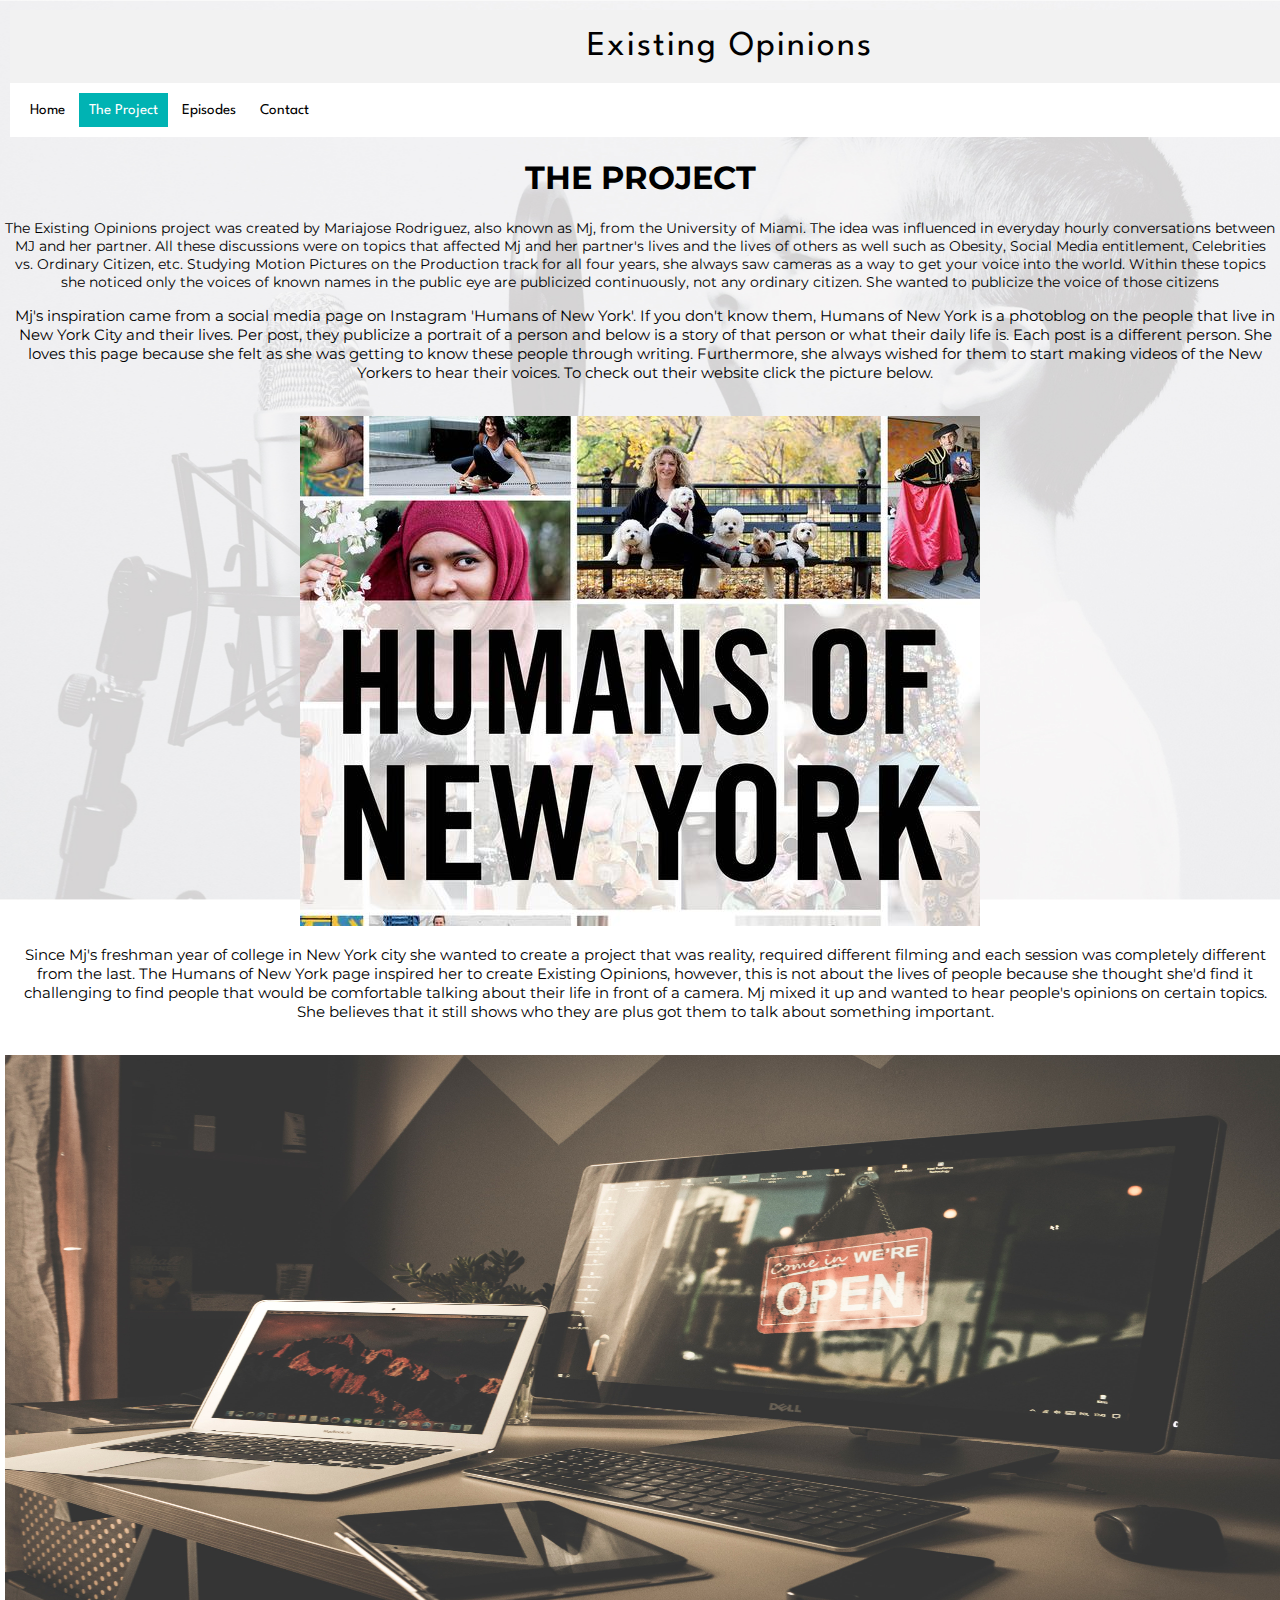
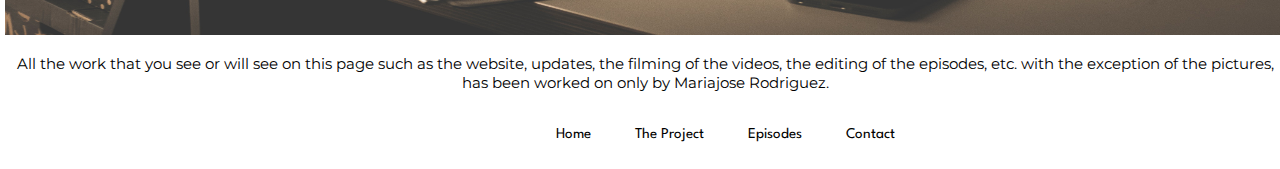
<file: theproject.html>
<!DOCTYPE html>
<html>
<head>
        <meta charset="utf-8">
    <title>Existing Opinions</title>
    <style>
    @import url('https://fonts.googleapis.com/css?family=Spartan:200&display=swap');
@import url('https://fonts.googleapis.com/css?family=Spartan:200&display=swap');
  </style>
    <link rel="stylesheet" href="https://cdnjs.cloudflare.com/ajax/libs/font-awesome/4.7.0/css/font-awesome.min.css">
    <link rel="stylesheet" href="css/main.css">
</head>

<body id='background'>

  <header>Existing Opinions</header>

        <nav class="topnav" id="myTopnav">
                <a href="index.html">Home</a>
                <a href="theproject.html" class="active">The Project</a>
                <a href="episodes.html">Episodes</a>
                <a href="contact.html">Contact</a>
                <a href="javascript:void(0);" class="icon" onclick="myFunction()">
                  <i class="fa fa-bars"></i>
                </a>
        </nav>
<center><h1>THE PROJECT</h1>
<link href="https://fonts.googleapis.com/css?family=Bebas+Neue&display=swap" rel="stylesheet">
<center><p id='about'>The Existing Opinions project was created by Mariajose Rodriguez, also known as Mj, from the University of Miami.
  The idea was influenced in everyday hourly conversations between MJ and her partner. All these discussions were on topics that
  affected Mj and her partner's lives and the lives of others as well such as Obesity, Social Media entitlement, Celebrities vs. Ordinary Citizen, etc.
Studying Motion Pictures on the Production track for all four years, she always saw cameras as a way to get your voice into the world.
Within these topics she noticed only the voices of known names in the public eye are publicized continuously, not any ordinary citizen. She wanted to publicize the voice
of those citizens</p>
<style>
  @import url('https://fonts.googleapis.com/css?family=Montserrat&display=swap');
</style>
<p>Mj's inspiration came from a social media page on Instagram 'Humans of New York'. If you don't know them, Humans of New York
is a photoblog on the people that live in New York City and their lives. Per post, they publicize a portrait of a person and below
is a story of that person or what their daily life is. Each post is a different person. She loves this page because she felt as she was getting
to know these people through writing. Furthermore, she always wished for them to start making videos of the New Yorkers
to hear their voices. To check out their website click the picture below.</p>
<br>
<a href="https://www.humansofnewyork.com"><img src="img/hony1.jpg" alt="hony"></a>
<br>
<p>Since Mj's freshman year of college in New York city she wanted to create a project that was reality, required different
filming and each session was completely different from the last. The Humans of New York page inspired her to create
Existing Opinions, however, this is not about the lives of people because she thought she'd find it challenging to find
people that would be comfortable talking about their life in front of a camera. Mj mixed it up and wanted to hear people's opinions
on certain topics. She believes that it still shows who they are plus got them to talk about something important.</p>
<br>
<img src="img/editing.jpg" alt="picture" width='1440px' height="580px">
<p>All the work that you see or will see on this page such as the website, updates, the filming of the videos, the editing of the episodes, etc. with the exception
  of the pictures, has been worked on only by Mariajose Rodriguez.</p>
<footer>

          <nav class="topnav1" id="myTopnav1">
                  <a href="index.html" class="active">Home</a>
                  <a href="theproject.html">The Project</a>
                  <a href="episodes.html">Episodes</a>
                  <a href="contact.html">Contact</a>
                  <a href="javascript:void(0);" class="icon" onclick="myFunction()">
                    <i class="fa fa-bars"></i>
                  </a>

          </nav>

</footer>




        <script>
        /* Toggle between adding and removing the "responsive" class to topnav when the user clicks on the icon */
function myFunction() {
  var x = document.getElementById("myTopnav");
  if (x.className === "topnav") {
    x.className += " responsive";
  } else {
    x.className = "topnav";
  }
}
</script>
</body>
</html>
</file>
<file: css/main.css>
header {
  background-color:#f2f2f2;
  color: black;
  font-family:'Spartan', sans-serif;
  font-size: 35px;
  text-align: center;
  letter-spacing: 2px;
  padding: 20px;
  width: 1400px;
  grid-area: header;
  margin-left: 5px;
  margin-right: 5px;
  margin-top: 10px;


}

.topnav .icon {
  display: none;
  margin-left: 5px;
  margin-right: 5px;

}



body {
  font-family: 'Montserrat', sans-serif;
  background-color: white;
  margin-left: 5px;
  margin-right: 5px;
  }

#background {
  background: url("../img/frontpageopacity.jpg") no-repeat center center fixed;
  background-size: cover;

}

    .topnav {

      width: 1420px;
      font-family: 'Spartan', sans-serif;
      overflow: hidden;
      background-color: white;
      grid-area: nav;
      padding: 10px;
      margin-left: 5px;
      margin-right: 5px;

  }

  .topnav a {
    display: inline-block;
    color: black;
    text-align: center;
    padding: 10px;
    text-decoration: none;
    font-size: 15px;

  }

  .topnav a:hover {
    color: #4d0019;

  }

  .topnav a.active {
    background-color: #00b3b3;
    color: white;

  }



}
h1 {
  font-family: 'Bebas Neue', cursive;
  font-size: 35px;
  text-decoration: overline;
  letter-spacing: 5px;
  margin-top: 10px;
}
h2 {
  font-family: 'Spartan', sans-serif;
  font-size: 19px;
  text-decoration: overline;
}

h3 {
  font-family: 'Spartan', sans-serif;
  font-size: 16px;
  text-decoration: underline;
}
h4 {
  font-family: 'Spartan', sans-serif;
  font-size: 15px;
  letter-spacing: 5px;

}

p {
  font-family: 'Montserrat', sans-serif;
  font-size: 15px;
margin-left: 10px;
}

article {
grid-area: article;
font-family: 'Montserrat', sans-serif;
font-size: 14px;

}
#title {
  width: 1000px;
  height: 200px;

}
#display {
  font-family: 'Montserrat', sans-serif;
  font-size: 15px;
margin-left: 10px;
}

#about {
  margin: 0px;
  font-size: 14px;
  font-family: 'Montserrat', sans-serif;
  color: black;
}
#name {
  font-family: 'Spartan', sans-serif;
  font-size: 30px;
  padding: 30px;
  text-decoration: overline;
}
#contactinfo {
  font-size: 18px;
  padding: 5px;
  font-family: 'Montserrat', sans-serif;

}
#videos {
  font-size: 14px;
  padding: 5px;
  font-family: 'Montserrat', sans-serif;
  margin-top: 15px;

}
#upcomingepisodes {
  padding: 1px;
  background-color: #00b3b3;
  width: 1420px;
}


#comments {
  padding: 1px;
  background-color: grey;

}

#icon1 {
  padding: 30px;
}

#icon2 {
    padding: 30px;
    margin-left: 10px;
}
#icon3 {
  padding: 40px;
}

.topnav1 .icon {
  display: none;

}

.topnav1 {
  width: 1440px;
  font-family: 'Spartan', sans-serif;
  overflow: hidden;
  background-color: white;
  grid-area: footer;
  margin-top: 10px;

}


.topnav1 a {
  display: inline-block;
  color: black;
  text-align: center;
  padding: 20px;
  text-decoration: none;
  font-size: 15px;
}
.topnav1 a:hover {
  background-color: ;
  color: #00b3b3;

}


.container {
  max-width: 1350px;
  margin-left: 5px;
  margin-right: 5px;

    display: grid;
    grid-template-columns: 1fr 1fr 1fr;
    grid-template-rows: auto auto auto auto;
    /* grid-template-rows: repeat(3, 200px); */
    /* grid-column-gap: 10px; */
    /* grid-row-gap: 15px; */
    /* justify-items: start; */
    grid-column-gap: 5px;
    grid-row-gap: 0px;

    grid-template-areas:
    "header header header"
    "nav nav nav"
    "article article article "
    "footer footer footer"
}


/* The "responsive" class is added to the topnav with JavaScript when the user clicks on the icon. This class makes the topnav look good on small screens (display the links vertically instead of horizontally) */
@media screen and (max-width: 600px) {
  .topnav.responsive {position: relative;}
  .topnav.responsive a.icon {
    position: absolute;
    right: 0;
    top: 0;
  }
  .topnav.responsive a {
    float: none;
    display: block;
    text-align: left;
  }
</file>
